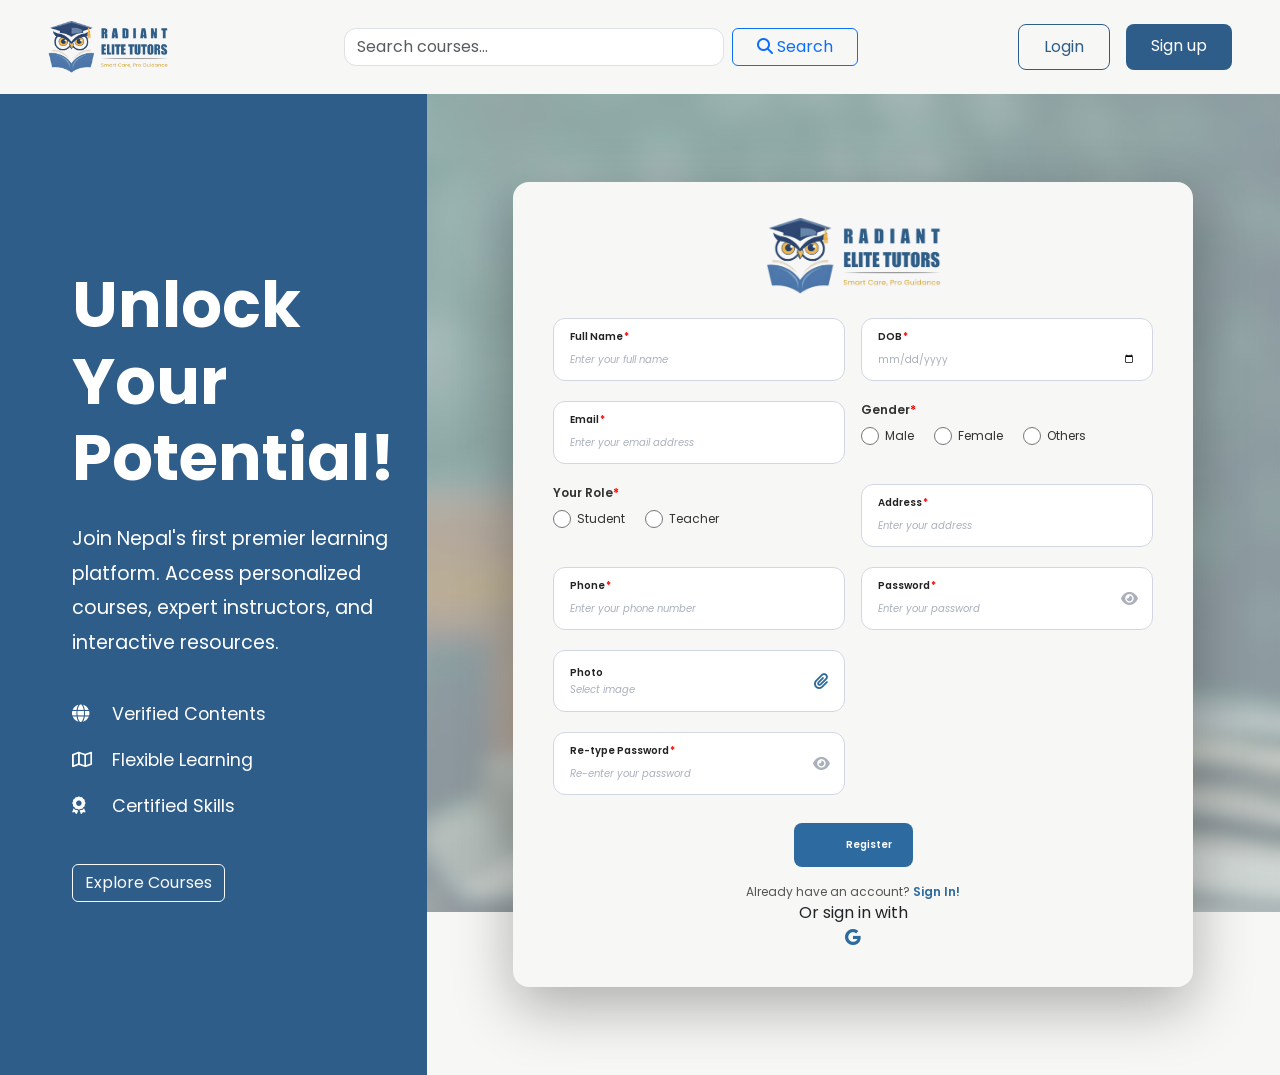
<file: index2.html>
<!DOCTYPE html>
<html lang="en">
<head>
    <meta charset="UTF-8">
    <meta name="viewport" content="width=device-width, initial-scale=1.0">
    <title>Register – Radiant Elite Tutors</title>

    <link href="https://cdn.jsdelivr.net/npm/bootstrap@5.3.3/dist/css/bootstrap.min.css" rel="stylesheet">
    <link rel="stylesheet" href="https://cdnjs.cloudflare.com/ajax/libs/font-awesome/6.5.2/css/all.min.css">
    <link rel="stylesheet" href="https://cdn.jsdelivr.net/npm/bootstrap-icons@1.10.0/font/bootstrap-icons.css">
    <link rel="preconnect" href="https://fonts.googleapis.com">
    <link rel="preconnect" href="https://fonts.gstatic.com" crossorigin>
    <link href="https://fonts.googleapis.com/css2?family=Poppins:ital,wght@0,100;0,200;0,300;0,400;0,500;0,600;0,700;0,800;0,900;1,100;1,200;1,300;1,400;1,500;1,600;1,700;1,800;1,900&display=swap" rel="stylesheet">
    <link rel="stylesheet" href="style.css">
</head>

<body>

    <!-- NAVBAR -->
    <nav class="navbar navbar-expand-lg bg-white shadow-sm py-3">
        <div class="container-fluid px-5">

            <a class="navbar-brand fw-bold" href="#">
                <img src="logo.jpg" width="120">
            </a>

            <div class="d-flex mx-auto gap-2">
                <input class="form-control search-box" type="search" placeholder="Search courses...">
                <button class="btn btn-outline-primary px-4">
                    <i class="fa-solid fa-magnifying-glass"></i> Search
                </button>
            </div>

            <div class="navswitch d-flex gap-3">
                <a href="index.html" id="activetab">Login</a>
                <!-- Sign up goes to registration page -->
                <a href="index2.html"  id="inactive" >Sign up</a>
            </div>

        </div>
    </nav>

    <!-- HERO SECTION -->
    <section class="hero">

        <div class="overlay"></div>

        <div class="container-fluid h-100">
            <div class="row h-100">

                <!-- LEFT PANEL -->
                <div class="col-lg-4 left-panel">
                    <div class="content">
                        <h1>Unlock Your <br>Potential!</h1>
                        <p>
                            Join Nepal's first premier learning platform.
                            Access personalized courses, expert instructors,
                            and interactive resources.
                        </p>
                        <div class="features">
                            <div><i class="fa-solid fa-globe"></i> Verified Contents</div>
                            <div><i class="fa-regular fa-map"></i> Flexible Learning</div>
                            <div><i class="fa-solid fa-award"></i> Certified Skills</div>
                        </div>
                        <button class="btn btn-outline-light mt-4">Explore Courses</button>
                    </div>
                </div>

                <!-- RIGHT PANEL — Registration form -->
                <div class="col-lg-8 right-panel">
                    <div class="d-flex align-items-center justify-content-center py-5">

                        <div class="register-card">

                            <!-- Logo -->
                            <div class="text-center mb-4">
                                <img src="logo.jpg" width="174.53" height="75.47" alt="logo" onerror="this.style.display='none'">
                            </div>

                            <form id="registerForm" novalidate>
                                <div class="row g-3">

                                    <!-- Full Name -->
                                    <div class="col-md-6">
                                        <div class="field-box" id="fullnameBox">
                                            <span class="field-label">Full Name<span class="required">*</span></span>
                                            <input type="text" id="fullname" placeholder="Enter your full name">
                                        </div>
                                        <span class="invalid-msg" id="fullnameError"></span>
                                    </div>

                                    <!-- DOB -->
                                    <div class="col-md-6">
                                        <div class="field-box" id="dobBox">
                                            <span class="field-label">DOB<span class="required">*</span></span>
                                            <input type="date" id="dob">
                                        </div>
                                        <span class="invalid-msg" id="dobError"></span>
                                    </div>

                                    <!-- Email -->
                                    <div class="col-md-6">
                                        <div class="field-box" id="emailBox">
                                            <span class="field-label">Email<span class="required">*</span></span>
                                            <input type="email" id="email" placeholder="Enter your email address">
                                        </div>
                                        <span class="invalid-msg" id="emailError"></span>
                                    </div>

                                    <!-- Gender -->
                                    <div class="col-md-6">
                                        <div class="radio-field-box">
                                            <span class="field-label">Gender<span class="required">*</span></span>
                                            <div class="radio-options">
                                                <label><input type="radio" name="gender" value="male"> Male</label>
                                                <label><input type="radio" name="gender" value="female"> Female</label>
                                                <label><input type="radio" name="gender" value="others"> Others</label>
                                            </div>
                                        </div>
                                        <span class="invalid-msg" id="genderError"></span>
                                    </div>

                                    <!-- Your Role -->
                                    <div class="col-md-6">
                                        <div class="radio-field-box">
                                            <span class="field-label">Your Role<span class="required">*</span></span>
                                            <div class="radio-options">
                                                <label><input type="radio" name="role" value="student"> Student</label>
                                                <label><input type="radio" name="role" value="teacher"> Teacher</label>
                                            </div>
                                        </div>
                                        <span class="invalid-msg" id="roleError"></span>
                                    </div>

                                    <!-- Address -->
                                    <div class="col-md-6">
                                        <div class="field-box" id="addressBox">
                                            <span class="field-label">Address<span class="required">*</span></span>
                                            <input type="text" id="address" placeholder="Enter your address">
                                        </div>
                                        <span class="invalid-msg" id="addressError"></span>
                                    </div>

                                    <!-- Phone -->
                                    <div class="col-md-6">
                                        <div class="field-box" id="phoneBox">
                                            <span class="field-label">Phone<span class="required">*</span></span>
                                            <input type="tel" id="phone" placeholder="Enter your phone number">
                                        </div>
                                        <span class="invalid-msg" id="phoneError"></span>
                                    </div>

                                    <!-- Password -->
                                    <div class="col-md-6">
                                        <div class="field-box position-relative" id="passwordBox">
                                            <span class="field-label">Password<span class="required">*</span></span>
                                            <input type="password" id="password" placeholder="Enter your password" style="padding-right:30px">
                                            <i class="fa fa-eye eye-icon" id="togglePassword"></i>
                                        </div>
                                        <span class="invalid-msg" id="passwordError"></span>
                                    </div>

                                    <!-- Photo -->
                                    <div class="col-md-6">
                                        <div class="photo-box" id="photoBox">
                                            <span class="field-label">Photo</span>
                                            <span class="photo-placeholder" id="photoLabel">Select image</span>
                                            <input type="file" id="photo" accept="image/*">
                                            <i class="fa fa-paperclip clip-icon"></i>
                                        </div>
                                        <span class="invalid-msg" id="photoError"></span>
                                    </div>

                                    <!-- Image preview -->
                                    <div class="col-md-6">
                                        <img id="imagePreview" class="img-thumbnail" style="max-width:100%; display:none;">
                                    </div>

                                    <!-- Re-type Password -->
                                    <div class="col-md-6">
                                        <div class="field-box position-relative" id="confirmPasswordBox">
                                            <span class="field-label">Re-type Password<span class="required">*</span></span>
                                            <input type="password" id="confirmPassword" placeholder="Re-enter your password" style="padding-right:30px">
                                            <i class="fa fa-eye eye-icon" id="toggleConfirmPassword"></i>
                                        </div>
                                        <span class="invalid-msg" id="confirmPasswordError"></span>
                                    </div>

                                </div>

                                <!-- Register Button -->
                                <div class="text-center mt-4">
                                    <button type="submit" class="btn btn-register">Register</button>
                                </div>

                                <!-- ✅ Already have an account link -->
                                <div class="text-center mt-3" style="font-size:12px; color:#555; background:transparent;">
                                    Already have an account?
                                    <a href="index.html" class="text-decoration-none fw-semibold" style="color:#2d6a9f;">Sign In!</a>
                                </div>
                                <!-- Google sign-in -->
                                    <div class="col-12 text-center lc-text">Or sign in with</div>
                                    <div class="col-12 text-center">
                                        <a href="#" class="btn p-0 text-decoration-none fW-semibold" style="color:#2d6a9f" aria-label="Sign in with Google">
                                            <i class="bi bi-google lc-google-icon"></i>
                                        </a>
                                    </div>

                            </form>
                        </div>
                    </div>
                </div>

            </div>
        </div>
    </section>

    <script src="script.js"></script>
</body>
</html>
</file>
<file: style.css>
body {
    font-family: "Poppins", sans-serif;
    overflow-x: hidden;
    background: #f7f7f5;
}

/* Navbar */
.navbar{
    background: #f7f7f5 !important;
}

.navswitch a{
    text-decoration: none;
    padding: 10px 25px;
    border-radius: 8px;
    transition: 0.3s;
}

.activetab{
    background-color: #2f5d8a;
    color: white;
}

.inactive{
    background-color: transparent;
    color: #2f5d8a;
    border: 1px solid #2f5d8a;
}
    


.search-box {
    width: 380px;
    border-radius: 12px;
   
}

/* Hero */

.hero {
    height: calc(100vh - 82px);
    position: relative;

    background-image: url("background.jpg");
    background-position: center;
    background-repeat: no-repeat;
    background-size: cover;
}
.overlay {
    position: absolute;
    inset: 0;
    backdrop-filter: blur(4px);
}

.left-panel {
    background: #2f5d8a;
    display: flex;
    align-items: center;
    z-index: 2;
}

.content {
    padding: 60px;
    color: white;
}

.content h1 {
    font-size: 4rem;
    font-weight: 700;
}

.content p {
    font-size: 1.2rem;
    line-height: 1.8;
    margin-top: 25px;
}

.features {
    margin-top: 40px;
}

.features div {
    margin-bottom: 20px;
    font-size: 1.1rem;
}

.features i {
    width: 35px;
}
.right-panel {
    display: flex;
    align-items: center;
    justify-content: center;
    z-index: 2;
    padding: 40px 20px;
    overflow-y: auto;
}
 
 .register-card {
            background: #f7f7f5;
            border-radius: 16px;
            padding: 36px 40px;
            width: 100%;
            max-width: 680px;
            box-shadow: 0 20px 60px rgba(0,0,0,0.3);
}
.login-card {
            background: #f7f7f5;
            border-radius: 16px;
            padding: 36px 40px;
            width: 449 px;
            max-width: 680px;
            height: 611px;
            box-shadow: 0 20px 60px rgba(0,0,0,0.3);
}
 
        /* The outer box for each field */
        .field-box {
            border: 1.5px solid #d0d7e2;
            border-radius: 12px;
            padding: 10px 16px 10px 16px;
            background: #fff;
            position: relative;
            min-height: 62px;
        }
 
        .field-box .field-label {
            font-size: 10px;
            font-weight: 600;
            color: #222;
            margin-bottom: 2px;
            display: block;
        }
 
        .field-box .field-label .required {
            color: red;
            margin-left: 1px;
        }
 
        .field-box input[type="text"],
        .field-box input[type="email"],
        .field-box input[type="tel"],
        .field-box input[type="date"],
        .field-box input[type="password"] {
            border: none;
            outline: none;
            padding: 0;
            font-family:"Poppins",sans-serif;
            font-size: 10px;
            color: #aab0bc;
            background: transparent;
            width: 100%;
            box-shadow: none;
        }
 
        .field-box input[type="text"]:focus,
        .field-box input[type="email"]:focus,
        .field-box input[type="tel"]:focus,
        .field-box input[type="date"]:focus,
        .field-box input[type="password"]:focus {
            outline: none;
            box-shadow: none;
            color: #333;
        }
 
        .field-box input::placeholder {
            color: #aab0bc;
            font-style: italic;
            font-size: 10px;
        }
 
        .field-box.is-invalid-box {
            border-color: #dc3545;
        }
 
        .invalid-msg {
            font-size: 10px;
            color: #dc3545;
            margin-top: 4px;
            display: block;
        }
 
        /* Radio group box */
        .radio-field-box {
            border: none;
            padding: 0;
            background: transparent;
            color:#2e5e88;
        }
 
        .radio-field-box .field-label {
            font-size: 12px;
            font-weight: 600;
            color: #333;
            margin-bottom: 8px;
            display: block;
        }
 
        .radio-field-box .field-label .required {
            color: red;
        }
 
        .radio-options {
            display: flex;
            gap: 20px;
            align-items: center;
            color:#333;
        }
 
        .radio-options label {
            font-size: 12px;
            color: #333;
            display: flex;
            align-items: center;
            gap: 6px;
            cursor: pointer;
            margin: 0;
        }
 
        .radio-options input[type="radio"] {
            accent-color: #2e5e88;
            width: 18px;
            height: 18px;
            cursor: pointer;
        }
 
        /* Photo box */
        .photo-box {
            border: 1.5px solid #d0d7e2;
            border-radius: 12px;
            padding: 10px 16px;
            background: #fff;
            position: relative;
            min-height: 62px;
            display: flex;
            flex-direction: column;
            justify-content: center;
        }
 
        .photo-box .field-label {
            font-size: 10px;
            font-weight: 600;
            color: #222;
            margin-bottom: 2px;
        }
 
        .photo-box .photo-placeholder {
            font-size: 10px;
            color: #aab0bc;
            font-style: italic;
        }
 
        .photo-box input[type="file"] {
            position: absolute;
            inset: 0;
            opacity: 0;
            cursor: pointer;
            width: 100%;
            height: 100%;
        }
 
        .photo-box .clip-icon {
            position: absolute;
            right: 16px;
            top: 50%;
            transform: translateY(-50%);
            color: #2d6a9f;
            font-size: 16px;
        }
 
        /* Password eye */
        .eye-icon {
            position: absolute;
            right: 14px;
            top: 50%;
            transform: translateY(-50%);
            cursor: pointer;
            color: #aab0bc;
            font-size: 15px;
            z-index:10;
        }
 
        /* Register button */
        .btn-register {
            background: #2d6a9f;
            color: white;
            border: none;
            border-radius: 8px;
            padding: 11px 52px;
            font-size: 10px;
            font-weight: 600;
            transition: background 0.2s;
            width: 119px;
            height: 44px;
        }
 
        .btn-register:hover {
            background: #1a5080;
            color: white;
        }
 
        .logo-brand {
            font-size: 12px;
            font-weight: 700;
            color: #1a3a5c;
            letter-spacing: 1px;
            line-height: 1.3;
        }
 
        .logo-tagline {
            font-size: 10px;
            color: #e6a817;
            font-style: italic;
        }


        .is-invalid-box{
            border-color: #dc3545 !important;
        }


        .login-class{
            border: 1.5px;
        }


/* ─── ADD THESE RULES TO THE BOTTOM OF YOUR style.css ─── */

/* Login page body — plain light background, no hero image */
body.login-page {
    background: #f7f7f5;
    min-height: 100vh;
}

/* Login card — centred, fixed comfortable width */
.login-card {
    background: #ffffff;
    border-radius: 20px;
    width: 100%;
    max-width: 480px;
    box-shadow: 0 8px 40px rgba(0, 0, 0, 0.12);
}

/* Tab strip */
.login-tabs {
    background-color: #f0f3f7;
    border-radius: 14px;
    display: flex;
    align-items: center;
    width: 100%;
    height: 56px;
    box-shadow: none;   /* override old inset shadow */
}

.login-tabs .btn {
    flex: 1;
    height: 46px;
    font-size: 15px;
    font-family: 'Poppins', sans-serif;
    font-weight: 500;
    border-radius: 12px;
    transition: background 0.2s, color 0.2s;
    color: #555;
}

.login-tabs .btn.active-tab {
    background-color: #264d73;
    color: #ffffff;
    width: auto;        /* let flex handle width */
}

.login-tabs .btn.inactive {
    background: transparent;
    color: #555;
    width: auto;
}

/* Field boxes on login page inherit .field-box from style.css —
   only override font size to be slightly larger for readability */
.login-card .field-box input[type="email"],
.login-card .field-box input[type="password"] {
    font-size: 13px;
}

.login-card .field-box .field-label {
    font-size: 11px;
}

.login-card .field-box input::placeholder {
    font-size: 13px;
}

/* Login submit button */
.btn-login {
    background: #264d73;
    color: #ffffff;
    border: none;
    border-radius: 10px;
    padding: 12px 0;
    width: 180px;
    font-size: 16px;
    font-weight: 500;
    font-family: 'Poppins', sans-serif;
    transition: background 0.2s;
}

.btn-login:hover {
    background: #1a3a5c;
    color: #ffffff;
}

/* Google button */
.google-btn {
    background: transparent;
    border: none;
    padding: 0;
    line-height: 1;
}

.google-icon {
    font-size: 2rem;
    color: #264d73;
}

/* Ensure text-center areas in login card have no background colour bleed */
.login-card .text-center {
    background-color: transparent;
}
</file>
